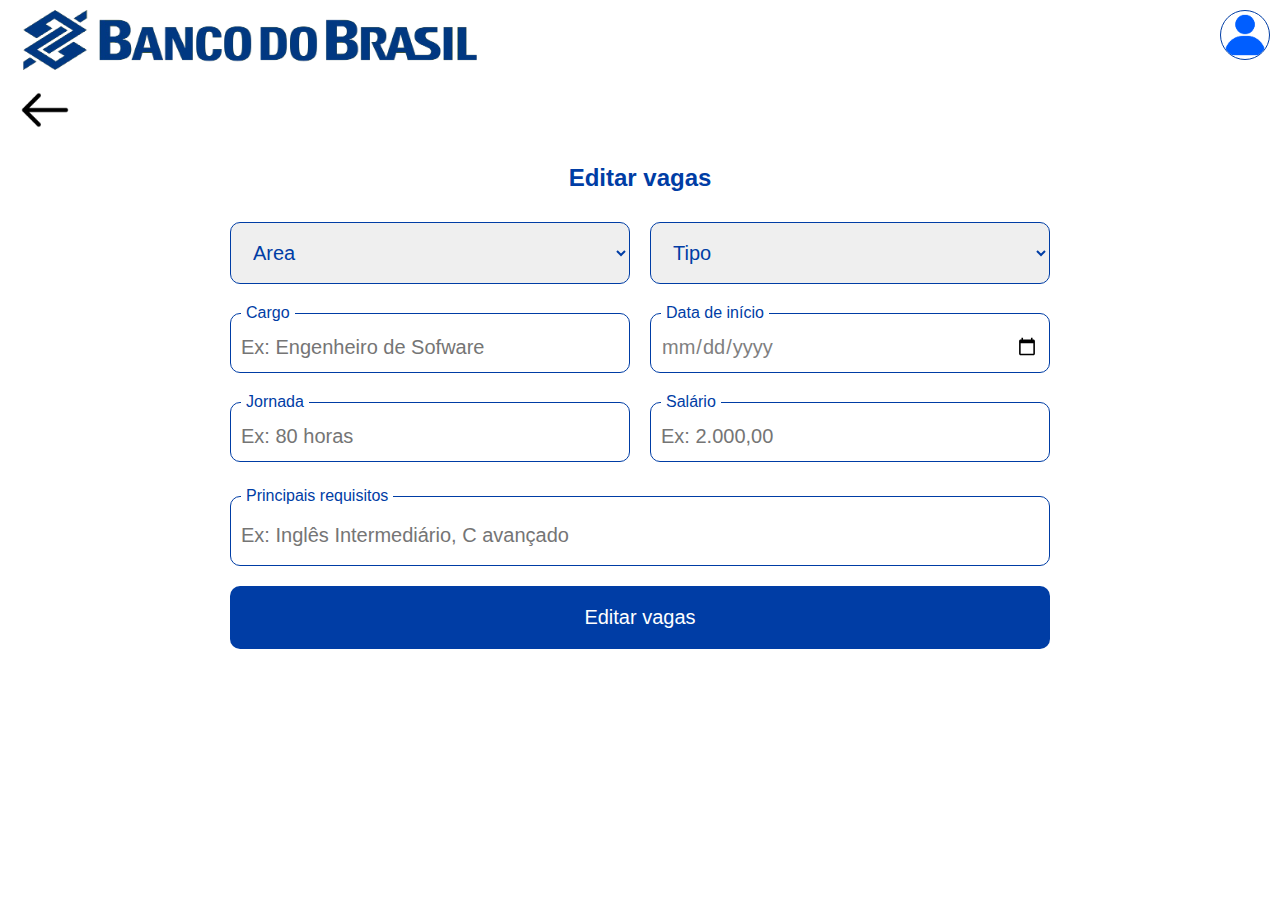
<file: paginas/editar.html>
<!DOCTYPE html>
<html lang="pt-br">

<head>
    <meta charset="UTF-8">
    <meta name="viewport" content="width=device-width, initial-scale=1.0">
    <title>Editar Vaga</title>
    <link rel="shortcut icon" href="../media/banco-do-brasil-01-logo-png-transparent.png" type="image/x-icon">
    <link rel="stylesheet" href="../estilos/styleeditar.css">
</head>

<body>


    <div  id="inicio">
        <img src="../media/Banco_do_Brasil_logo.svg-removebg-preview.png" alt="logo" id="logo">
        <img id="perfil" src="../media/perfil.png" alt="perfil.png">
    </div>

        <a href="../paginas/home.html"><img id="voltar" src="../media/back.png" alt="voltar.png"></a>
        


    <main>

        <section id="adicionar">

            <h2>Editar vagas</h2>

            <form action="">


                <div id="inputs">

                    <div id="esquerda">

                        <select name="area" id="area" required>
                            <option value="" disabled selected hidden>Area</option>
                            <option value="Atendimento e Comercial">Atendimento e Comercial</option>
                            <option value="Financeiro e Contábil">Financeiro e Contábil</option>
                            <option value="Jurídico">Jurídico</option>
                            <option value="Recursos Humanos">Recursos Humanos (RH)</option>
                            <option value="Tecnologia da informação">Tecnologia da informação (TI)</option>
                            <option value="mais">...</option>

                        </select>

                        <fieldset>
                            <legend>Cargo</legend>

                            <input id="cargo" name="cargo" type="text" placeholder="Ex: Engenheiro de Sofware" required>

                        </fieldset>

                        <fieldset>
                            <legend>Jornada</legend>

                            <input id="jornada" name="jornada" type="number" placeholder="Ex: 80 horas" required>

                        </fieldset>

                    </div>



                    <div id="direita">

                        <select name="tipo" id="tipo" required>
                            <option value="" disabled selected hidden>Tipo</option>
                            <option value="Estágiario">Estágiario</option>
                            <option value="Treinee">Treinee</option>
                            <option value="Junior">Junior</option>
                            <option value="Pleno">Pleno</option>
                            <option value="Sênior">Sênior</option>

                        </select>

                        <fieldset>
                            <legend>Data de início</legend>

                            <input id="data" name="data" type="date" required>

                        </fieldset>

                        <fieldset>
                            <legend>Salário</legend>

                            <input id="salario" name="salario" type="number" placeholder="Ex: 2.000,00" required>

                        </fieldset>

                    </div>
                </div>

                <div id="baixo">

                    <fieldset id="requisitos">

                        <legend>Principais requisitos</legend>

                        <input id="requisitos" name="requisitos" type="text"
                            placeholder="Ex: Inglês Intermediário, C avançado" required>

                    </fieldset>

                    <a id="botao">Editar vagas</a>

                </div>

            </form>


        </section>


    </main>

</body>

</html>
</file>
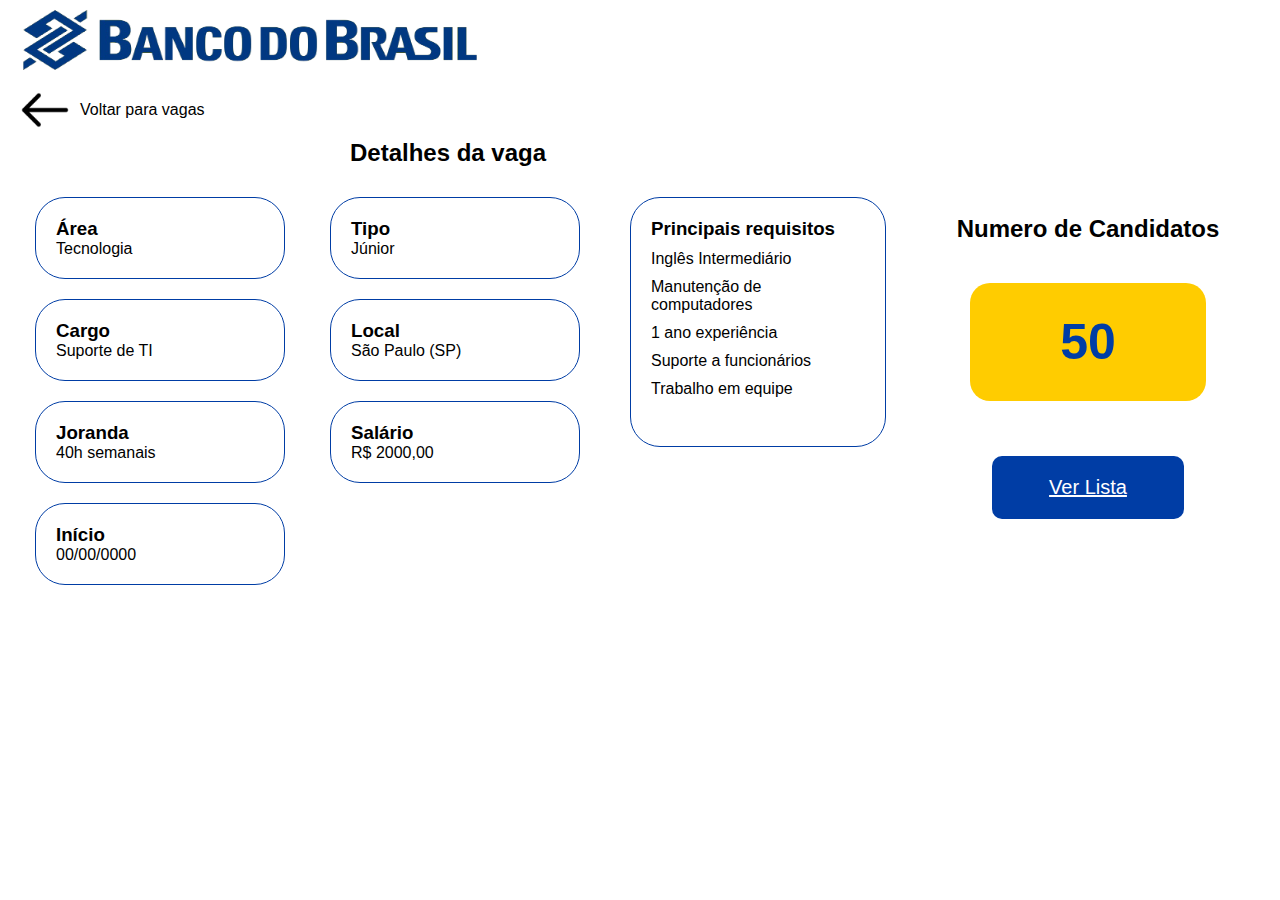
<file: paginas/vaga.html>
<!DOCTYPE html>
<html lang="pt-br">

<head>
    <meta charset="UTF-8">
    <meta name="viewport" content="width=device-width, initial-scale=1.0">
    <title>Vaga</title>
    <link rel="shortcut icon" href="../media/banco-do-brasil-01-logo-png-transparent.png" type="image/x-icon">
    <link rel="stylesheet" href="../estilos/stylevaga.css">
</head>

<body>


    <div id="inicio">
        <img src="../media/Banco_do_Brasil_logo.svg-removebg-preview.png" alt="logo" id="logo">
    </div>

    <div id="voltar">

        <a href="../paginas/home.html"><img id="voltarimg" src="../media/back.png" alt="voltar.png"></a>
        <p>Voltar para vagas</p>
    </div>


    <main>
        <div id="esquerdamain">

            <h2>Detalhes da vaga</h2>

            <div id="detalhes">

                <div id="esquerda">

                    <div class="dados">

                        <h3>Área</h3>
                        <p>Tecnologia</p>

                    </div>

                    <div class="dados">

                        <h3>Cargo</h3>
                        <p>Suporte de TI</p>

                    </div>

                    <div class="dados">

                        <h3>Joranda</h3>
                        <p>40h semanais</p>

                    </div>

                    <div class="dados">

                        <h3>Início</h3>
                        <p>00/00/0000</p>

                    </div>

                </div>

                <div id="direita">


                    <div class="dados">

                        <h3>Tipo</h3>
                        <p>Júnior</p>

                    </div>

                    <div class="dados">

                        <h3>Local</h3>
                        <p>São Paulo (SP)</p>

                    </div>

                    <div class="dados">

                        <h3>Salário</h3>
                        <p>R$ 2000,00</p>

                    </div>

                </div>

                <div class="dados" id="requisitos">

                    <h3>Principais requisitos</h3>

                    <p>Inglês Intermediário</p>
                    <p>Manutenção de computadores</p>
                    <p>1 ano experiência</p>
                    <p>Suporte a funcionários</p>
                    <p>Trabalho em equipe</p>

                </div>


            </div>

        </div>

        <div id="direitamain">

            <h2>Numero de Candidatos</h2>

            <p>50</p>

            <a href="lista.html">Ver Lista</a>

        </div>




    </main>

</body>

</html>
</file>
<file: estilos/styleeditar.css>
* {
    font-family: Arial, Helvetica, sans-serif;
    padding: 0px;
    margin: 0px;
    box-sizing: border-box;
}

body {

    height: 100vh;
    width: 100vw;

}


#logo {

    height: 80px;
    width: 500px;

}

#inicio {
display: flex;
flex-direction: row;
justify-content: space-between;

}

#perfil {

width: 50px;
height: 50px;
margin: 10px;
border: 1px solid #003DA5;
border-radius: 50px;

}

#voltar  {

width: 50px;
height: 50px;
margin-left: 20px;
margin-top: 5px;


}

main {

    display: flex;
    justify-content: center;

}


section#adicionar {

    width: 70vw;
    margin-top: 25px;
    display: flex;
    flex-direction: column;
    align-items: center;
    justify-content: center;


}

form {
    display: flex;
    flex-direction: column;

}

#inputs {
    display: flex;
    flex-direction:row;

}

section#adicionar h2 {

    text-align: center;
    color: #003DA5;
    font-size: 1.5em;

}

fieldset {

    border-radius: 10px;
    border: 1px solid #003DA5;
    color: #003DA5;
    width: 400px;
    margin: 20px 0px 20px 0px;
    padding: 10px;

}

legend {
    padding: 0px 5px 0px 5px;

}

#adicionar input {

    border: none;
    font-size: 20px;
    width: 100%;
    height: 30px;

}

#adicionar input:focus-visible {

    border: none;
    outline: none;

}

select {

    font-size: 20px;
    border-radius: 10px;
    border: 1px solid #003DA5;
    color: #003DA5;
    width: 400px;
    margin: 30px 0px 0px 0px;
    padding: 18px;


}

select:focus-visible {
    border-radius: 10px 10px 0px 0px;

}

option {

    text-align: center;
    color: black;

}

#esquerda {

    margin-right: 20px;

}

#data {

    color: gray;

}

#botao{

    margin-top: 15px;
    padding: 20px;
    font-size: 20px;
    width: 100%;
    background-color: #003DA5;
    color: white;
    border: none;
    border-radius: 10px;
    cursor: pointer;
    text-align: center;
}

#botao:hover {

    background-color: #FBE304;
    color: black;
    border: 1px solid black;
}

#baixo {

display: flex;
align-items: center;
justify-content: center;
flex-direction: column;

}

#baixo #requisitos {

margin-top: 5px;
margin-bottom: 5px;
width: 100%;

}
</file>
<file: estilos/stylevaga.css>
* {
    font-family: Arial, Helvetica, sans-serif;
    padding: 0px;
    margin: 0px;
    box-sizing: border-box;
}

body {

    height: 100vh;
    width: 100vw;

}


#logo {

    height: 80px;
    width: 500px;

}

#inicio {
    display: flex;
    flex-direction: row;
    justify-content: space-between;

}

#perfil {

    width: 50px;
    height: 50px;
    margin: 10px;
    border: 1px solid #003DA5;
    border-radius: 50px;

}

#voltar {
    display: flex;
    align-items: center;


}

#voltarimg {

    width: 50px;
    height: 50px;
    margin-left: 20px;
    margin-top: 5px;
    margin-right: 10px
}


main {

    display: flex;


}

#esquerdamain {

    text-align: center;
    width: 70vw;

}

#esquerdamain h2 {

    margin-bottom: 20px;

}

#detalhes {

    display: flex;


}

#esquerda {

    display: flex;
    flex-direction: column;
    margin-left: 25px;


}

#direita {

    display: flex;
    flex-direction: column;
    margin-left: 25px;




}

.dados {

    border: 1px solid #003DA5;
    border-radius: 30px;
    padding: 20px;
    margin: 10px;
    width: 250px;
    text-align: start;

}

#requisitos {

    width: 350px;
    height: 250px;
    margin-left: 40px;

}

#requisitos p {

    margin-top: 10px;


}

#direitamain {

    width: 30vw;
    display: flex;
    flex-direction: column;
    align-items: center;
    justify-content: center;


}

#direitamain p {

    padding: 30px 90px 30px 90px;
    background-color: #FFCC00;
    color: #003DA5;
    font-size: 50px;
    font-weight: bold;
    border-radius: 20px;
    margin: 40px 0px 40px 0px;



}

#direitamain a {

    margin-top: 15px;
    padding: 20px;
    font-size: 20px;
    width: 50%;
    background-color: #003DA5;
    color: white;
    border: none;
    border-radius: 10px;
    cursor: pointer;
    text-align: center;
}

#direitamain a:hover {

    background-color: #FBE304;
    color: black;
    border: 1px solid black;
}
</file>
